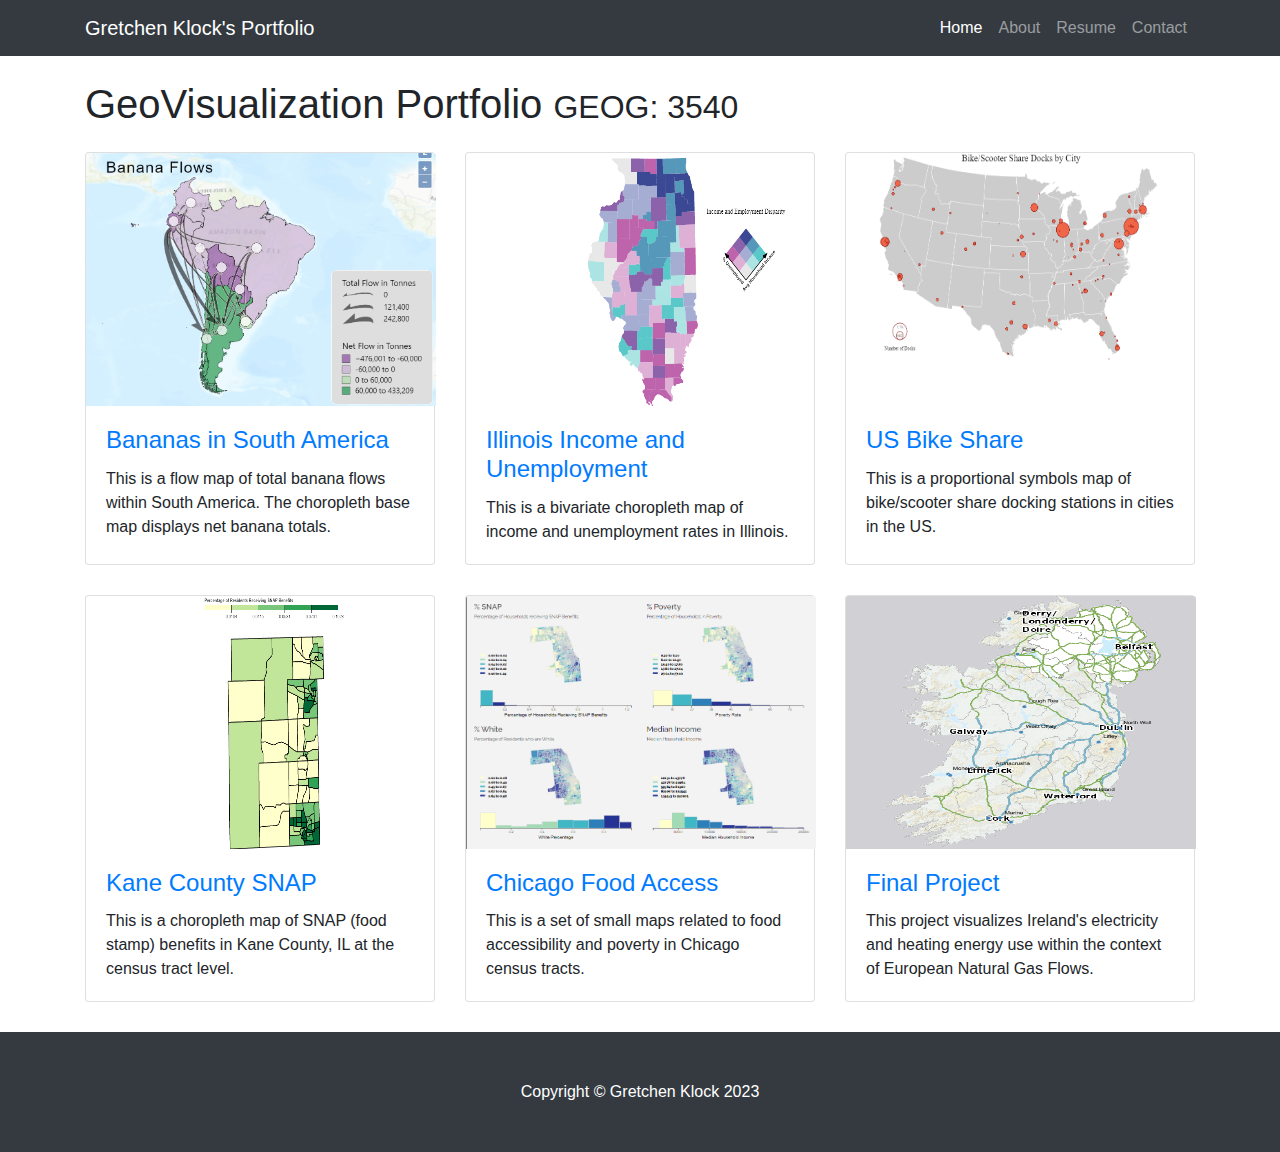
<file: index.html>
<!DOCTYPE html>
<html lang="en">

  <head>

    <meta charset="utf-8">
    <meta name="viewport" content="width=device-width, initial-scale=1, shrink-to-fit=no">
    <meta name="description" content="">
    <meta name="author" content="">

    <title>GHK Portfolio</title>

    <!-- Bootstrap core CSS -->
    <link href="vendor/bootstrap/css/bootstrap.min.css" rel="stylesheet">

    <!-- Custom styles for this template -->
    <link href="css/3-col-portfolio.css" rel="stylesheet">

  </head>

  <body>

    <!-- Navigation -->
    <nav class="navbar navbar-expand-lg navbar-dark bg-dark fixed-top">
      <div class="container">
        <a class="navbar-brand" href="introduction.html">Gretchen Klock's Portfolio</a>
        <button class="navbar-toggler" type="button" data-toggle="collapse" data-target="#navbarResponsive" aria-controls="navbarResponsive" aria-expanded="false" aria-label="Toggle navigation">
          <span class="navbar-toggler-icon"></span>
        </button>
        <div class="collapse navbar-collapse" id="navbarResponsive">
          <ul class="navbar-nav ml-auto">
            <li class="nav-item active">
              <a class="nav-link" href="index.html">Home
                <span class="sr-only">(current)</span>
              </a>
            </li>
            <li class="nav-item">
              <a class="nav-link" href="short_bio.html">About</a>
            </li>
            <li class="nav-item">
              <a class="nav-link" href="files/GHK_resume.pdf" target="_blank">Resume</a>
            </li>
            <li class="nav-item">
              <a class="nav-link" href="mailto:gklock@uiowa.edu">Contact</a>
            </li>
          </ul>
        </div>
      </div>
    </nav>

    <!-- Page Content -->
    <div class="container">

      <!-- Page Heading -->
      <h1 class="my-4">GeoVisualization Portfolio
        <small>GEOG: 3540</small>
      </h1>

      
      <div class="row">
        <div class="col-lg-4 col-sm-6 portfolio-item">
          <div class="card h-100">
            <a href="#"><img class="card-img-top" src="images/a7.png" alt=""style="width:350px;height:253px;">
            <div class="card-body">
              <h4 class="card-title">
                <a href="assignment7.html">Bananas in South America</a>
              </h4>
              <p class="card-text">This is a flow map of total banana flows within South America. The choropleth base map displays net banana totals.</p>
            </div>
          </div>
        </div>
        <div class="col-lg-4 col-sm-6 portfolio-item">
          <div class="card h-100">
            <a href="#"><img class="card-img-top" src="images/chart (2).png" alt=""style="width:350px;height:253px;"></a>
            <div class="card-body">
              <h4 class="card-title">
                <a href="https://observablehq.com/@gklock/bivariate-choropleth-mapping" target="_blank">Illinois Income and Unemployment</a>
              </h4>
              <p class="card-text">This is a bivariate choropleth map of income and unemployment rates in Illinois.</p>
            </div>
          </div>
        </div>
        <div class="col-lg-4 col-sm-6 portfolio-item">
          <div class="card h-100">
            <a href="#"><img class="card-img-top" src="images/proportionalSymbols (1).png" alt=""style="width:350px;height:253px;"></a>
            <div class="card-body">
              <h4 class="card-title">
                <a href="https://observablehq.com/@gklock/assignment4" target="_blank">US Bike Share</a>
              </h4>
              <p class="card-text">This is a proportional symbols map of bike/scooter share docking stations in cities in the US.</p>
            </div>
          </div>
        </div>
        <div class="col-lg-4 col-sm-6 portfolio-item">
          <div class="card h-100">
            <a href="#"><img class="card-img-top" src="images/choropleth (2).png" alt=""style="width:350px;height:253px;"></a>
            <div class="card-body">
              <h4 class="card-title">
                <a href="https://observablehq.com/@gklock/choropleth-mapping-geog-3540" target="_blank">Kane County SNAP</a>
              </h4>
              <p class="card-text">This is a choropleth map of SNAP (food stamp) benefits in Kane County, IL at the census tract level.</p>
            </div>
          </div>
      </div>
          <div class="col-lg-4 col-sm-6 portfolio-item">
          <div class="card h-100">
            <a href="#"><img class="card-img-top" src="images/chicago.png" alt=""style="width:350px;height:253px;"></a>
            <div class="card-body">
              <h4 class="card-title">
                <a href="chicagomulti.html">Chicago Food Access</a>
              </h4>
              <p class="card-text">This is a set of small maps related to food accessibility and poverty in Chicago census tracts. </p>
            </div>
          </div>
        </div>
        <div class="col-lg-4 col-sm-6 portfolio-item">
          <div class="card h-100">
            <a href="#"><img class="card-img-top" src="images/ireland.png" alt=""style="width:350px;height:253px;"></a>
            <div class="card-body">
              <h4 class="card-title">
                <a href="https://ghklock.github.io/EuroEnergy/" target="_blank">Final Project</a>
              </h4>
              <p class="card-text">This project visualizes Ireland's electricity and heating energy use within the context of European Natural Gas Flows. </p>
            </div>
          </div>
        </div>
      </div>

    
      <!-- /.row -->


    </div>
    <!-- /.container -->

    <!-- Footer -->
    <footer class="py-5 bg-dark">
      <div class="container">
        <p class="m-0 text-center text-white">Copyright &copy; Gretchen Klock 2023</p>
      </div>
      <!-- /.container -->
    </footer>

    <!-- Bootstrap core JavaScript -->
    <script src="vendor/jquery/jquery.min.js"></script>
    <script src="vendor/bootstrap/js/bootstrap.bundle.min.js"></script>

  </body>

</html>
</file>
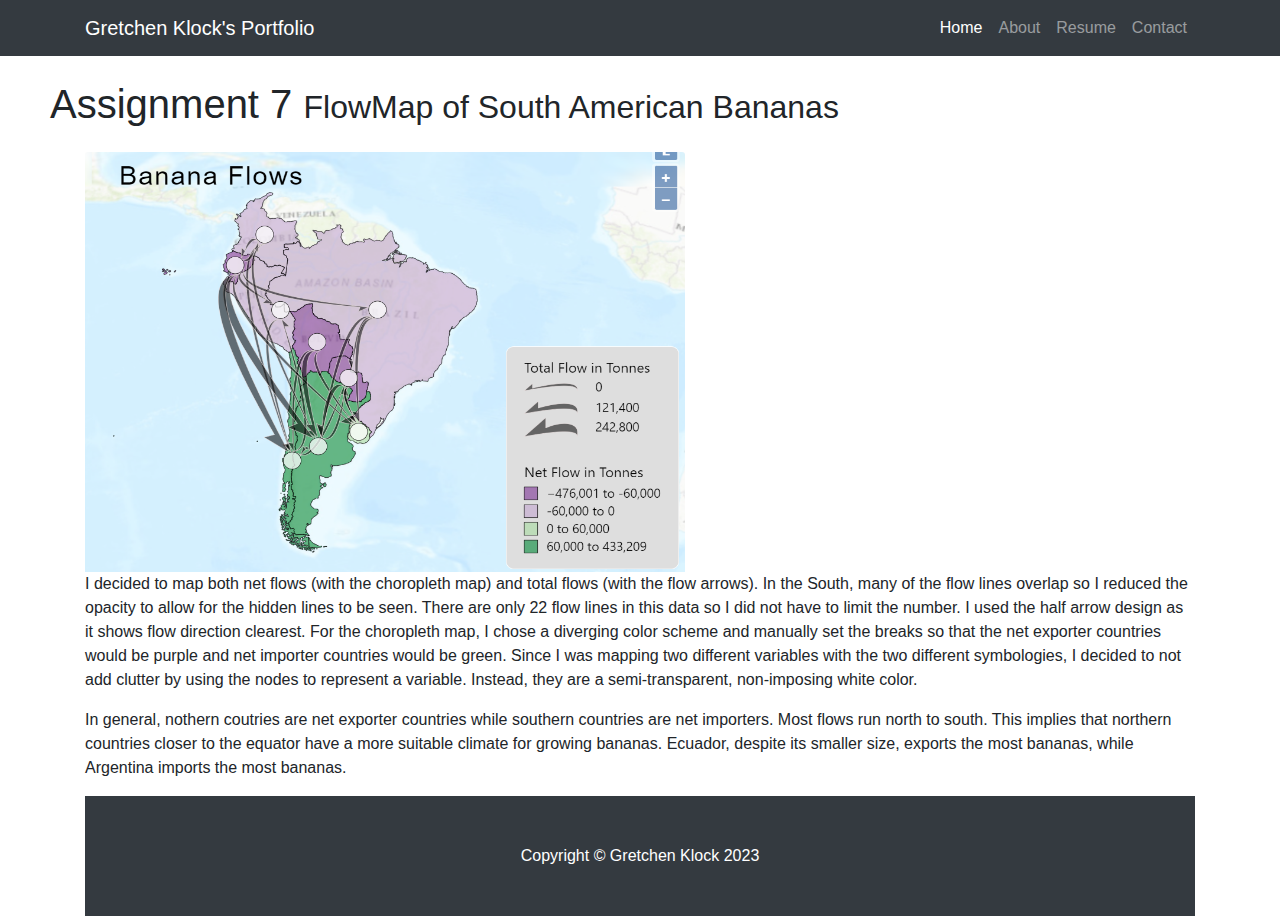
<file: assignment7.html>
<!DOCTYPE html>
<html lang="en">

  <head>

    <meta charset="utf-8">
    <meta name="viewport" content="width=device-width, initial-scale=1, shrink-to-fit=no">
    <meta name="description" content="">
    <meta name="author" content="">

    <title>GHK Portfolio</title>

    <!-- Bootstrap core CSS -->
    <link href="vendor/bootstrap/css/bootstrap.min.css" rel="stylesheet">

    <!-- Custom styles for this template -->
    <link href="css/3-col-portfolio.css" rel="stylesheet">

  </head>

  <body>

    <!-- Navigation -->
    <nav class="navbar navbar-expand-lg navbar-dark bg-dark fixed-top">
      <div class="container">
        <a class="navbar-brand" href="introduction.html">Gretchen Klock's Portfolio</a>
        <button class="navbar-toggler" type="button" data-toggle="collapse" data-target="#navbarResponsive" aria-controls="navbarResponsive" aria-expanded="false" aria-label="Toggle navigation">
          <span class="navbar-toggler-icon"></span>
        </button>
        <div class="collapse navbar-collapse" id="navbarResponsive">
          <ul class="navbar-nav ml-auto">
            <li class="nav-item active">
              <a class="nav-link" href="index.html">Home
                <span class="sr-only">(current)</span>
              </a>
            </li>
            <li class="nav-item">
              <a class="nav-link" href="short_bio.html">About</a>
            </li>
            <li class="nav-item">
              <a class="nav-link" href="files/GHK_resume.pdf" target="_blank">Resume</a>
            </li>
            <li class="nav-item">
              <a class="nav-link" href="mailto:gklock@uiowa.edu">Contact</a>
            </li>
          </ul>
        </div>
      </div>
    </nav>

    

      <!-- Page Heading -->
      <style>
      div.a {
     text-indent: 50px;
      }
    </style>
    <div class="a">
      <h1 class="my-4"> Assignment 7
        <small>FlowMap of South American Bananas</small>
      </h1>
    </div>


      <!-- Page Content -->
      <div class="container">

    <a href="#"><img class="card-img-top" src="images/a7.png" alt=""style="width:600px;height:420px;"></a>    

        <p> 
        I decided to map both net flows (with the choropleth map) and total flows (with the flow arrows). In the South, many of the flow lines overlap so I reduced the opacity to allow for the hidden lines to be seen. There are only 22 flow lines in this data so I did not have to limit the number. I used the half arrow design as it shows flow direction clearest. For the choropleth map, I chose a diverging color scheme and manually set the breaks so that the net exporter countries would be purple and net importer countries would be green. Since I was mapping two different variables with the two different symbologies, I decided to not add clutter by using the nodes to represent a variable. Instead, they are a semi-transparent, non-imposing white color.  
        </p>
        <p> In general, nothern coutries are net exporter countries while southern countries are net importers. Most flows run north to south. This implies that northern countries closer to the equator have a more suitable climate for growing bananas. Ecuador, despite its smaller size, exports the most bananas, while Argentina imports the most bananas.</p>
     
      
  



      <div class="row">
        


    </div>
    <!-- /.container -->

    <!-- Footer -->
    <footer class="py-5 bg-dark">
      <div class="container">
        <p class="m-0 text-center text-white">Copyright &copy; Gretchen Klock 2023</p>
      </div>
      <!-- /.container -->
    </footer>

    <!-- Bootstrap core JavaScript -->
    <script src="vendor/jquery/jquery.min.js"></script>
    <script src="vendor/bootstrap/js/bootstrap.bundle.min.js"></script>

  </body>

</html>
</file>
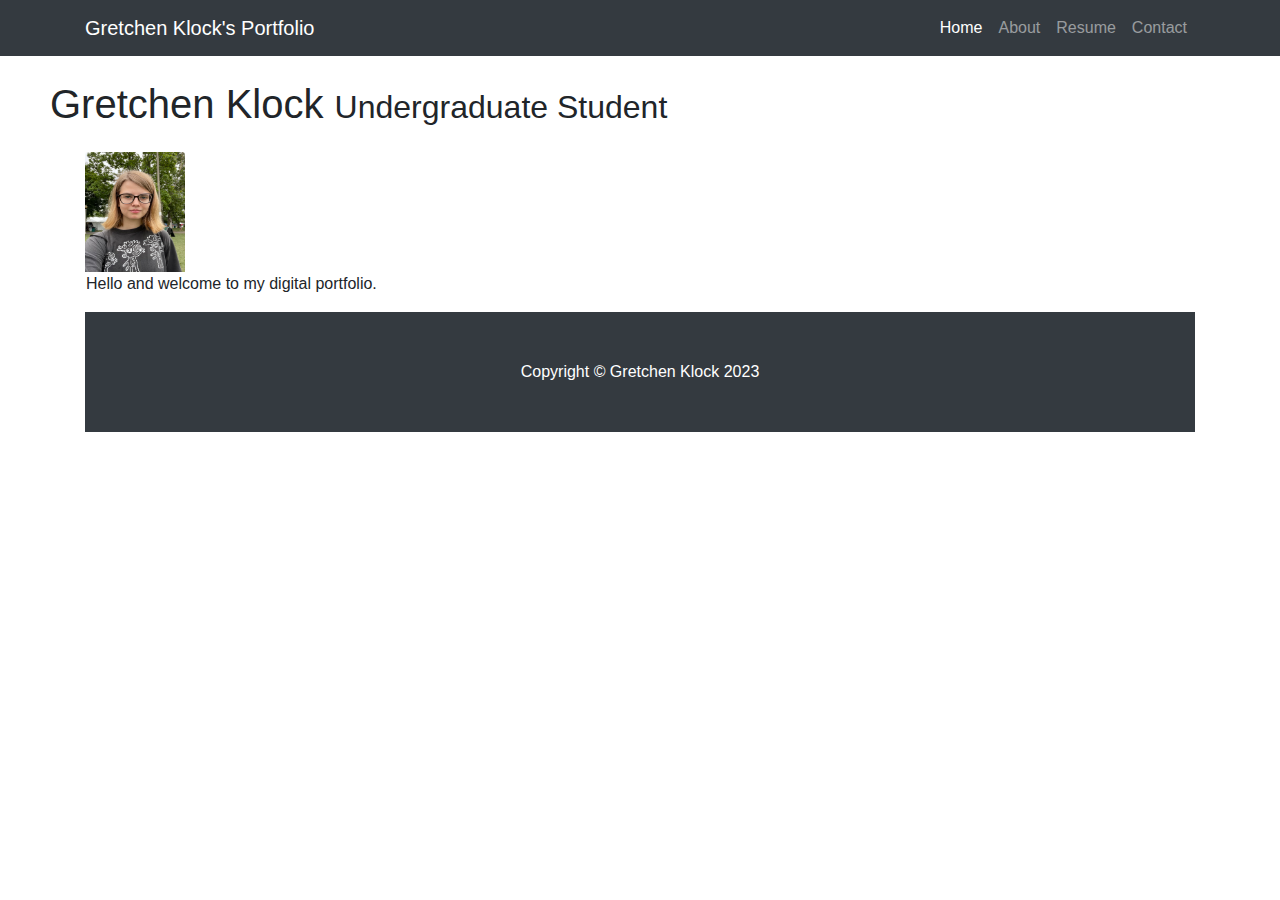
<file: introduction.html>
<!DOCTYPE html>
<html lang="en">

  <head>

    <meta charset="utf-8">
    <meta name="viewport" content="width=device-width, initial-scale=1, shrink-to-fit=no">
    <meta name="description" content="">
    <meta name="author" content="">

    <title>GHK Portfolio</title>

    <!-- Bootstrap core CSS -->
    <link href="vendor/bootstrap/css/bootstrap.min.css" rel="stylesheet">

    <!-- Custom styles for this template -->
    <link href="css/3-col-portfolio.css" rel="stylesheet">

  </head>

  <body>

    <!-- Navigation -->
    <nav class="navbar navbar-expand-lg navbar-dark bg-dark fixed-top">
      <div class="container">
        <a class="navbar-brand" href="#">Gretchen Klock's Portfolio</a>
        <button class="navbar-toggler" type="button" data-toggle="collapse" data-target="#navbarResponsive" aria-controls="navbarResponsive" aria-expanded="false" aria-label="Toggle navigation">
          <span class="navbar-toggler-icon"></span>
        </button>
        <div class="collapse navbar-collapse" id="navbarResponsive">
          <ul class="navbar-nav ml-auto">
            <li class="nav-item active">
              <a class="nav-link" href="index.html">Home
                <span class="sr-only">(current)</span>
              </a>
            </li>
            <li class="nav-item">
              <a class="nav-link" href="short_bio.html">About</a>
            </li>
            <li class="nav-item">
              <a class="nav-link" href="files/GHK_resume.pdf" target="_blank">Resume</a>
            </li>
            <li class="nav-item">
              <a class="nav-link" href="mailto:gklock@uiowa.edu">Contact</a>
            </li>
          </ul>
        </div>
      </div>
    </nav>

    

      <!-- Page Heading -->
      <style>
      div.a {
     text-indent: 50px;
      }
    </style>
    <div class="a">
      <h1 class="my-4"> Gretchen Klock
        <small>Undergraduate Student</small>
      </h1>
    </div>


      <!-- Page Content -->

 





      <div class="container">

      <a href="#"><img class="card-img-top" src="images/GHK_picture.jpg" alt=""style="width:100px;height:120px;"></a>

     <style>
      div.k {
     text-indent: 1px;
      }
    </style>
    <div class="k">
  <p> Hello and welcome to my digital portfolio.  </p>
  </div>
  
    <!-- /.container -->

    <!-- Footer -->
    <footer class="py-5 bg-dark">
      <div class="container">
        <p class="m-0 text-center text-white">Copyright &copy; Gretchen Klock 2023</p>
      </div>
      <!-- /.container -->
    </footer>

    <!-- Bootstrap core JavaScript -->
    <script src="vendor/jquery/jquery.min.js"></script>
    <script src="vendor/bootstrap/js/bootstrap.bundle.min.js"></script>

  </body>

</html>
</file>
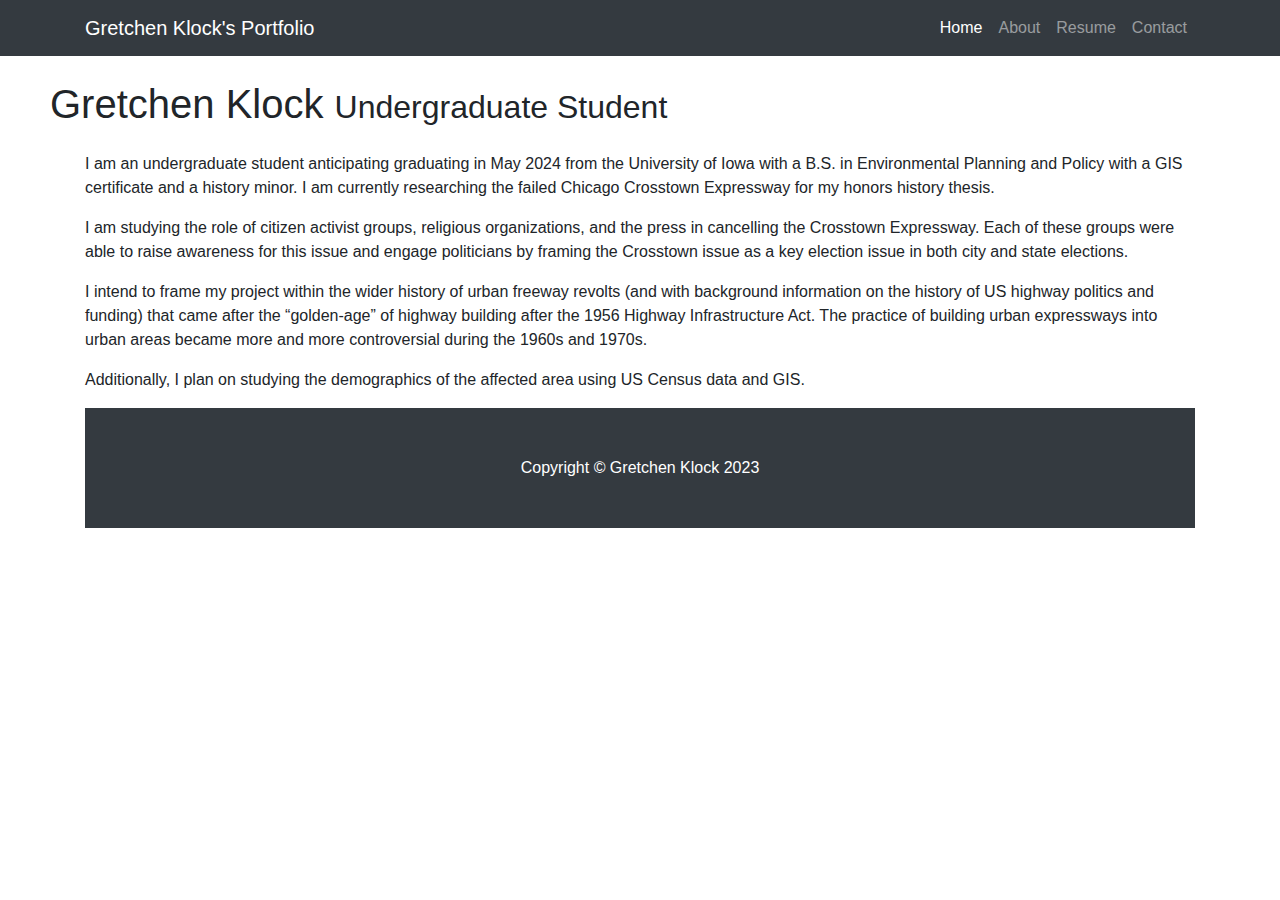
<file: short_bio.html>
<!DOCTYPE html>
<html lang="en">

  <head>

    <meta charset="utf-8">
    <meta name="viewport" content="width=device-width, initial-scale=1, shrink-to-fit=no">
    <meta name="description" content="">
    <meta name="author" content="">

    <title>GHK Portfolio</title>

    <!-- Bootstrap core CSS -->
    <link href="vendor/bootstrap/css/bootstrap.min.css" rel="stylesheet">

    <!-- Custom styles for this template -->
    <link href="css/3-col-portfolio.css" rel="stylesheet">

  </head>

  <body>

    <!-- Navigation -->
    <nav class="navbar navbar-expand-lg navbar-dark bg-dark fixed-top">
      <div class="container">
        <a class="navbar-brand" href="introduction.html">Gretchen Klock's Portfolio</a>
        <button class="navbar-toggler" type="button" data-toggle="collapse" data-target="#navbarResponsive" aria-controls="navbarResponsive" aria-expanded="false" aria-label="Toggle navigation">
          <span class="navbar-toggler-icon"></span>
        </button>
        <div class="collapse navbar-collapse" id="navbarResponsive">
          <ul class="navbar-nav ml-auto">
            <li class="nav-item active">
              <a class="nav-link" href="index.html">Home
                <span class="sr-only">(current)</span>
              </a>
            </li>
            <li class="nav-item">
              <a class="nav-link" href="short_bio.html">About</a>
            </li>
            <li class="nav-item">
              <a class="nav-link" href="files/GHK_resume.pdf" target="_blank">Resume</a>
            </li>
            <li class="nav-item">
              <a class="nav-link" href="mailto:gklock@uiowa.edu">Contact</a>
            </li>
          </ul>
        </div>
      </div>
    </nav>

    

      <!-- Page Heading -->
      <style>
      div.a {
     text-indent: 50px;
      }
    </style>
    <div class="a">
      <h1 class="my-4"> Gretchen Klock
        <small>Undergraduate Student</small>
      </h1>
    </div>


      <!-- Page Content -->
      <div class="container">

        

        <p> 
        I am an undergraduate student anticipating graduating in May 2024 from the University of Iowa with a B.S.   in Environmental Planning and Policy with a GIS certificate and a history minor. I am currently researching the failed Chicago Crosstown Expressway for my honors history thesis. 
        </p>
        <p> I am studying the role of citizen activist groups, religious organizations, and the press in cancelling the Crosstown Expressway. Each of these groups were able to raise awareness for this issue and engage politicians by framing the Crosstown issue as a key election issue in both city and state elections.</p>
     
      
        <p> 
        I intend to frame my project within the wider history of urban freeway revolts (and with background information on the history of US highway politics and funding) that came after the “golden-age” of highway building after the 1956 Highway Infrastructure Act. The practice of building urban expressways into urban areas became more and more controversial during the 1960s and 1970s. 
        </p>

        <p>
        Additionally, I plan on studying the demographics of the affected area using US Census data and GIS. 
        </p>



      <div class="row">
        


    </div>
    <!-- /.container -->

    <!-- Footer -->
    <footer class="py-5 bg-dark">
      <div class="container">
        <p class="m-0 text-center text-white">Copyright &copy; Gretchen Klock 2023</p>
      </div>
      <!-- /.container -->
    </footer>

    <!-- Bootstrap core JavaScript -->
    <script src="vendor/jquery/jquery.min.js"></script>
    <script src="vendor/bootstrap/js/bootstrap.bundle.min.js"></script>

  </body>

</html>
</file>
<file: css/3-col-portfolio.css>
/*!
 * Start Bootstrap - 3 Col Portfolio (https://startbootstrap.com/template-overviews/3-col-portfolio)
 * Copyright 2013-2018 Start Bootstrap
 * Licensed under MIT (https://github.com/BlackrockDigital/startbootstrap-3-col-portfolio/blob/master/LICENSE)
 */

body {
  padding-top: 54px;
}

@media (min-width: 992px) {
  body {
    padding-top: 56px;
  }
}

.portfolio-item {
  margin-bottom: 30px;
}

.pagination {
  margin-bottom: 30px;
}
</file>
